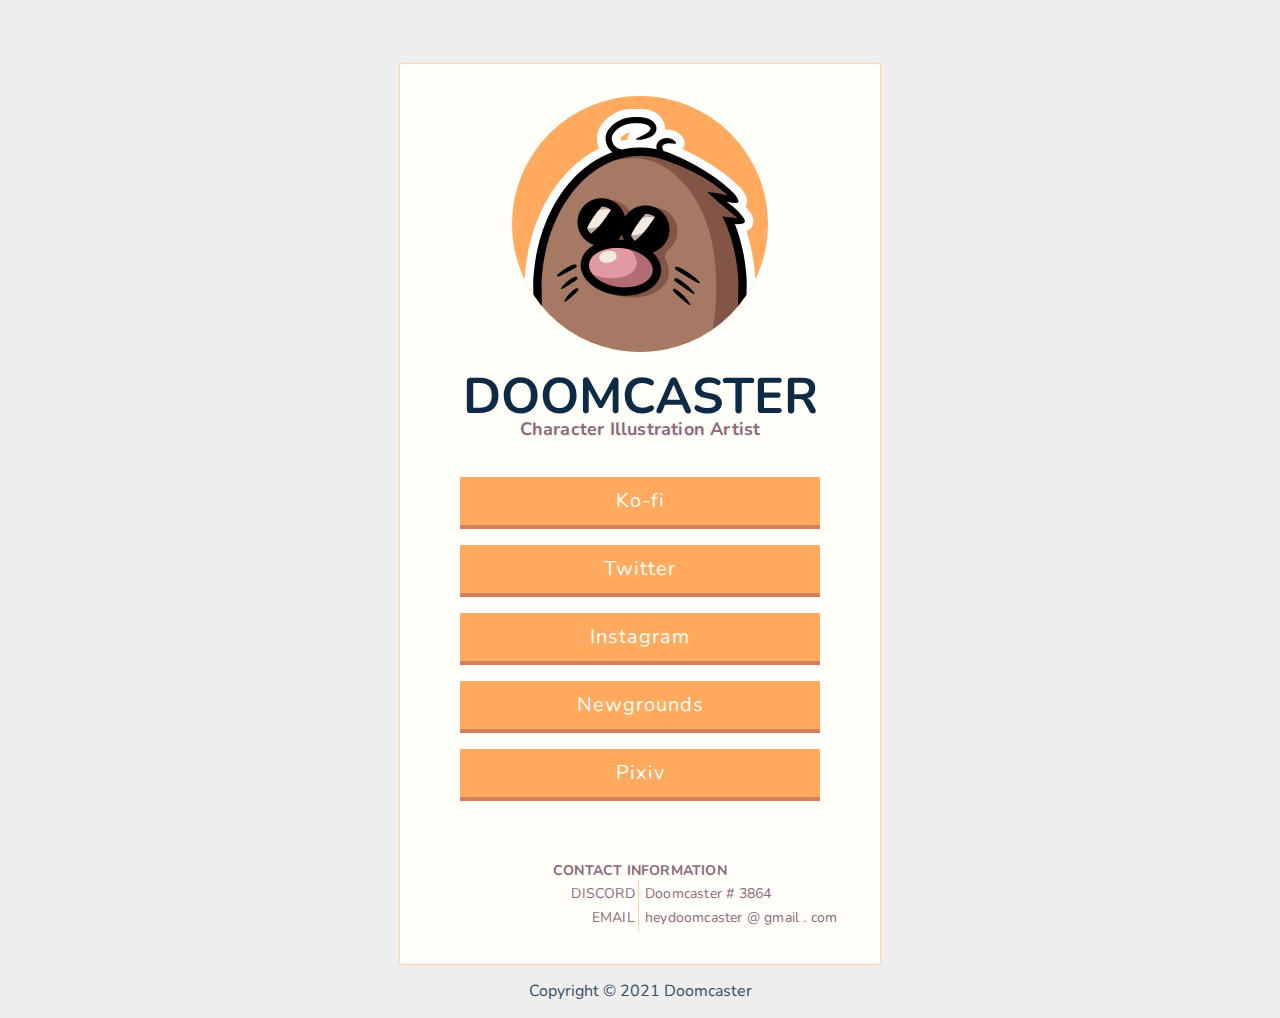
<file: index.html>
<!doctype html>

<html lang="en">
<head>
  <meta charset="utf-8"/>
  <title>Doomcaster - Digital Artist</title>
  <meta name="description" content="A digital artist focused on character and illustration artwork. Links to all social media, artwork, and commission information can be found here. "/>
  <meta name="author" content="Luke (Doomcaster)"/>
  <meta name="viewport" content="width=device-width, initial-scale=1"/>

  <link rel="canonical" href="https://doomcaster.art">
  <link rel="stylesheet" href="/style.css">
  <link rel="icon" href="/images/logo.png">

  <meta name="twitter:card" content="summary"/>
  <meta name="twitter:site" content="@doomcaster"/>
  <meta name="twitter:title" content="Doomcaster"/>
  <meta name="twitter:description" content="Character illustration artist."/>
  <meta name="twitter:image" content="https://doomcaster.art/images/background.png"/>

  <script type="application/ld+json">{
    "@context": "http://schema.org/",
    "@type": "Person",
    "name": "Doomcaster",
    "givenName": "Luke",
    "jobTitle": "Digital Artist",
    "url": "https://doomcaster.art",
    "nationality": "USA",
    "knowsLanguage": "English",
    "sameAs": [
      "https://twitter.com/doomcaster",
      "https://instagram.com/thedoomcaster",
      "https://thedoomcaster.newgrounds.com",
      "https://www.pixiv.net/en/users/26609379",
      "https://ko-fi.com/doomcaster",
      "https://github.com/TheDoomcaster"
    ]
}</script>

</head>

<body>
  <div id="card">
    <div id="avatar"><img src="/images/avatar_512.png" alt="Doomcaster Avatar"></img></div>
    <a href="/" id="title"><h1>DOOMCASTER</h1></a>
    <div id="description">Character Illustration Artist</div>
    <div id="buttons">
      <!-- Hiding this until the page is complete. -->
      <!--a class="button" href="/commissions" target="_blank" title="Everything you need to know for having some art made.">Commissions!</a-->
      <a class="button" href="https://ko-fi.com/doomcaster" target="_blank" title="A place to leave tips, or to get a commission.">Ko-fi</a>
      <a class="button" href="https://twitter.com/doomcaster" target="_blank" title="For regular posting.">Twitter</a>
      <a class="button" href="https://instagram.com/thedoomcaster" target="_blank" title="Art and sketches.">Instagram</a>
      <a class="button" href="https://thedoomcaster.newgrounds.com/" target="_blank" title="Finished illustrations.">Newgrounds</a>
      <a class="button" href="https://www.pixiv.net/en/users/26609379" target="_blank" title="I sometimes post here too.">Pixiv</a>
    </div>
    <div id="contact">
      CONTACT INFORMATION<br>
      <div>DISCORD<br>EMAIL</div>
      <div>Doomcaster # 3864<br>heydoomcaster @ gmail . com</div>
    </div>
  </div>
  <div id="copyright">Copyright © 2021 Doomcaster</div>
</body>
</html>
</file>
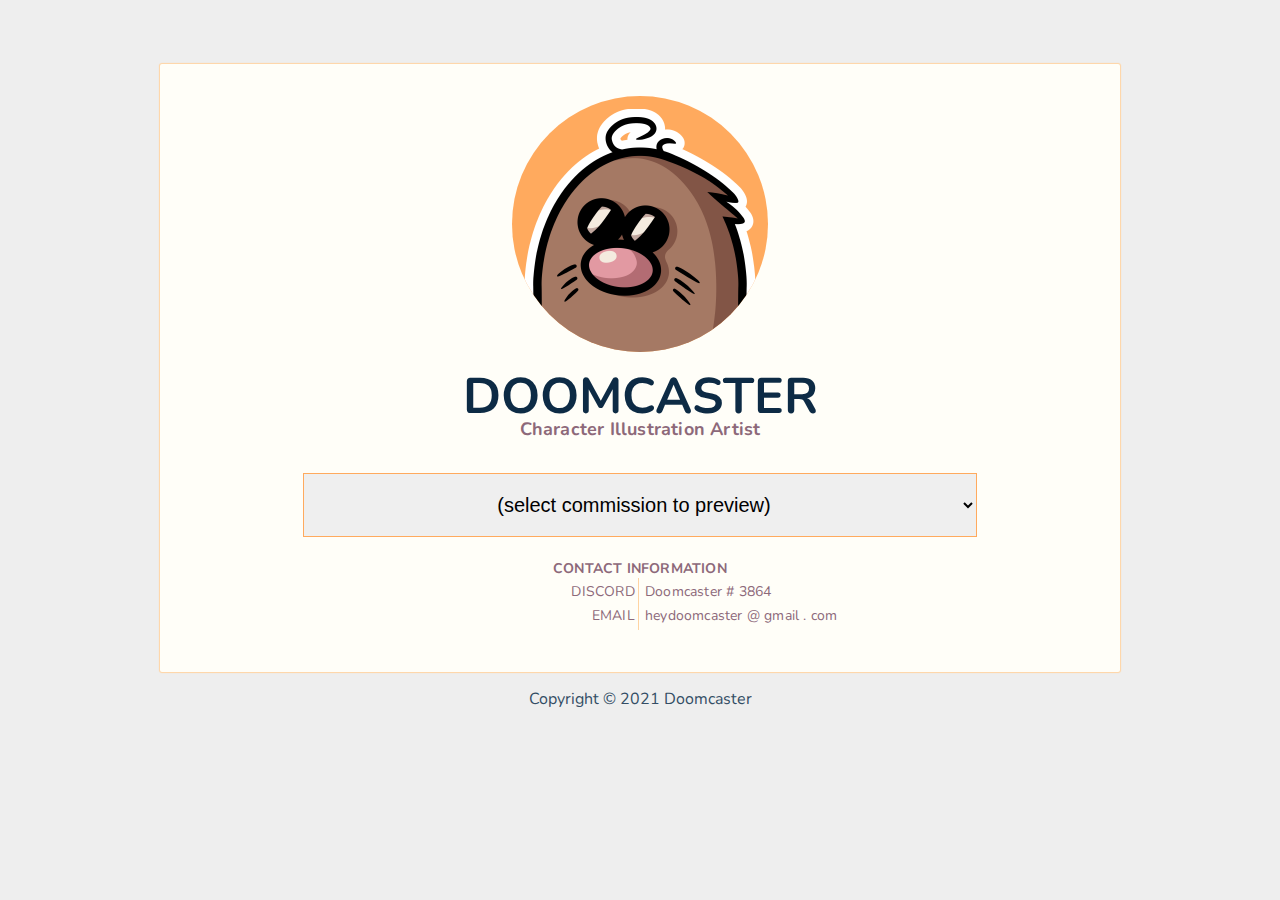
<file: commissions/index.html>
<!doctype html>

<html lang="en">
<head>
  <meta charset="utf-8"/>
  <title>Doomcaster - Digital Artist</title>
  <meta name="description" content="A digital artist focused on character and illustration artwork. Links to all social media, artwork, and commission information can be found here. "/>
  <meta name="author" content="Luke (Doomcaster)"/>
  <meta name="viewport" content="width=device-width, initial-scale=1"/>

  <link rel="canonical" href="https://doomcaster.art/commissions">
  <link rel="stylesheet" href="/style.css">
  <link rel="icon" href="/images/logo.png">

  <meta name="twitter:card" content="summary"/>
  <meta name="twitter:site" content="@doomcaster"/>
  <meta name="twitter:title" content="Doomcaster"/>
  <meta name="twitter:description" content="Character illustration artist."/>
  <meta name="twitter:image" content="https://doomcaster.art/images/background.png"/>

  <script type="text/javascript">
    var xmlDoc;

    // Called whenever something is selected from the menu, and updates the page.
    var update_previews = function(obj) {
      var data = xmlDoc.getElementsByTagName('example')[obj.value];
      var info_container = document.getElementById("commission_info");
      var info = info_container.children;

      if (obj.value > 0) {
        // Display the commission details.
        info_container.style.display = 'block';

        var imagebox = document.getElementById("commission_images");
        var images = data.getElementsByTagName('images')[0].getElementsByTagName('img');

        // Remove previously displayed images.
        do {
          imagebox.firstChild.remove();
        } while (imagebox.children.length > 0);

        // Dynamically add all example images from the XML for this commission.
        for(var i=0; i<images.length; i++) {
          var img = document.createElement("img");
          img.src = images[i].firstChild.nodeValue;
          imagebox.appendChild(img);
        }

        // Populate the information.
        info[1].innerText = "Price: " + data.getElementsByTagName('price')[0].firstChild.nodeValue;
        info[2].innerText = "Description: " + data.getElementsByTagName('description')[0].firstChild.nodeValue;
      } else {
        // Hide the commission information, as nothing is selected.
        info_container.style.display = 'none';
      }
    }

    // Retrieve the XML data required for displaying commission information.
    var xhttp = new XMLHttpRequest();
    xhttp.onreadystatechange = function() {
      if (this.readyState == 4 && this.status == 200) {
        // Now that we have the XML, let's store it...
        var parser = new DOMParser();
        xmlDoc = parser.parseFromString(xhttp.responseText,"text/xml");

        // ...and get the list prepared for use.
        populate_list();
      }
    };
    xhttp.open("GET", "./data.xml", true);
    xhttp.send();

    // Populate the dropdown with the XML data.
    var populate_list = function() {
      var mylist = document.getElementById("mylist");
      var items = xmlDoc.getElementsByTagName('title');

      // For each title in the XML, add it to the list.
      for(var i=0; i<items.length; i++) {
        var option = document.createElement("option");
        var title = items[i].firstChild.nodeValue;
        option.text = title;
        option.value = i;
        mylist.add(option);
      }
    }

  </script>

</head>

<body>
  <div id="page">
    <div id="avatar"><img src="/images/avatar_512.png" alt="Doomcaster Avatar"></img></div>
    <a href="/" id="title"><h1>DOOMCASTER</h1></a>
    <div id="description">Character Illustration Artist</div>
    <div id="content">
      <form id="commission_list">
         <select id="mylist" name="dropdown" onchange="update_previews(this)"></select>
      </form>
      <div id="commission_info">
        <div id="commission_images">
        </div>
        <p>Price: ?</p>
        <p>Description: ????????</p>
      </div>
      <br>
      <!--p>If nothing here suits your fancy, you can always support my work by
        leaving a small tip over on my <a href="https://ko-fi.com/doomcaster" target="_blank">Ko-fi page</a>.
      Feel free to leave a suggestion for something you'd like to see me draw in the future while you're there.
    While nothing is guaranteed, I may eventually get around to drawing something in my spare time if I like the idea!</p-->
    </div>
    <div id="contact">
      CONTACT INFORMATION<br>
      <div>DISCORD<br>EMAIL</div>
      <div>Doomcaster # 3864<br>heydoomcaster @ gmail . com</div>
    </div>
  </div>
  <div id="copyright">Copyright © 2021 Doomcaster</div>
</body>
</html>
</file>
<file: style.css>
/* Import fonts to use. */
@import url('https://fonts.googleapis.com/css?family=Nanum+Pen+Script|Nunito&display=swap');

/* Predefined colors, to keep things tidy. */
/* Color Source: https://lospec.com/palette-list/slso8 */
/* Note: The brightest color (hotter) was modified for better text readability. */
:root {
 --colder: #0d2b45;
 --cold: #203c56;
 --cooler: #544e68;
 --cool: #8d697a;
 --warm: #d08159;
 --warmer: #ffaa5e;
 --hot: #ffd4a3;
 --hotter: #fffef8;
}

@keyframes slideMe {
  0% {
    transform: translateY(200%);
    width: 120%;
    height: 50%;
    left: -10%;
  }
  50% {
    transform: translateY(-10%);
    width: 80%;
    height: 120%;
    left: 9.5%;
  }
  75% {
    transform: translateY(50%);
    width: 125%;
    height: 75%;
    left: -12.5%;
  }
  92.5% {
    transform: translateY(-5%);
    width: 95%;
    height: 110%;
    left: 2.2%;
  }
  100% {
    transform: translateY(0%);
    width: 100%;
    height: 100%;
    left: 0%;
  }
}

html, body {
  margin: 0;
  padding: 0;
}

body {
  background-color: #eeeeee;
  color: var(--colder);
  font-family: 'Nunito', sans-serif;
}

img {
  -webkit-user-drag: none !important;
}

#card a, #title{
  text-decoration: none;
}

#card, #page {
  position: relative;
  margin: 0px auto;
  margin-top: 64px;
  background-color: var(--hotter);
  width: calc(100% - 32px);
  max-width: 480px;
  min-height: 576px;
  border-radius: 2px;
  padding-bottom: 32px;
  text-align: center;
  z-index: 1;
  box-shadow: 0px 0px 1px 1px var(--hot);
}

#page {
  max-width: 960px;
}

#page > #content {
  text-align: left;
  position: relative;
  margin: auto 64px;
}

#commission_list, #commission_list select{
  display: block;
  margin: 0px auto;
  width: 90% !important;
  height: 64px;

  border-color: var(--warmer);
  text-align: center;
  text-align-last: center;
  font-size: min(6vw, 20px);
}

#commission_images {
  display: block;
  margin: 0px auto;
  width: 100%;
  display: flex;
  justify-content: center;
}

#commission_images > img {
  display: inline-block;
  margin: 8px 2px;
  max-width: 50%;
  border: 1px solid var(--warmer);
  padding: 8px;
}

#commission_info {
  display: none;
}

#avatar {
  display: block;
  position: relative;
  width: min(50vw, 256px);
  height: min(50vw, 256px);
  border-radius: 100%;
  margin: 64px auto;
  top: 32px;
  background-color: var(--warmer);
  z-index: -5;
  overflow: hidden;
}

#avatar img {
  display: block;
  position: absolute;
  width: 100%;
  margin: 0 auto;
  top: 5%;
  animation: 1s ease-in-out 0s 1 slideMe;
}

#title * {
  display: block;
  font-size: min(10vw, 50px);
  line-height: 25px;
  position: relative;
  margin-bottom: 8px;
  color: var(--colder);
}

#description {
  position: relative;
  color: var(--cool);
  font-size: min(3.6vw, 18px);
  font-weight: bold;
  letter-spacing: 0.2px;
  margin-bottom: 32px;
}

#contact {
  margin: 0 auto;
  font-size: min(2.5vw, 14px) !important;
  font-weight: bold;
  color: var(--cool);
  letter-spacing: 0.2px;
  font-weight: bold;
  width: 100%;
}

#contact div {
  display: inline-block;
  position: relative;
  font-weight: normal;
  color: var(--cool);
  line-height: 24px;
  padding: 2px;
  width: 45%;
}

#contact div:nth-child(2) {
  position: relative;
  text-align: right;
  border-right: solid 1px var(--hot);
  padding-right: 3px;
}

#contact div:nth-child(3) {
  text-align: left;
}

#copyright {
  display: block;
  margin: 16px auto;
  max-width: 60%;
  font-size: min(4vw, 16px);
  text-align: center;
  color: var(--cold);
  opacity: 0.9;
}

/* ==== Buttons ==== */
#buttons {
  position: relative;
  max-width: 480px;
  font-size: min(6vw, 20px);
  padding-bottom: 48px;
}

.button {
  position: relative;
  display: block;
  cursor: pointer;
  margin: 12px auto;
  text-align: center;
  line-height: 48px;
  letter-spacing: 1px;
  width: 75%;
  height: 48px;
  background-color: var(--warmer);
  color: var(--hotter);
  /* Center the button press. */
  border-top: 4px solid var(--hotter);
  border-bottom: 4px solid var(--warm);
}

.button:hover {
  /* Raise the button press. */
  border-top: 2px solid var(--hotter);
  border-bottom-width: 8px;
  height: 46px;
  width: 73%;
}

.button:active {
  opacity: 0.5;
  width: 77%;
  /* Lower the button press. */
  border-top: 10px solid var(--hotter);
  border-bottom: 0px solid var(--warm);
}
</file>
